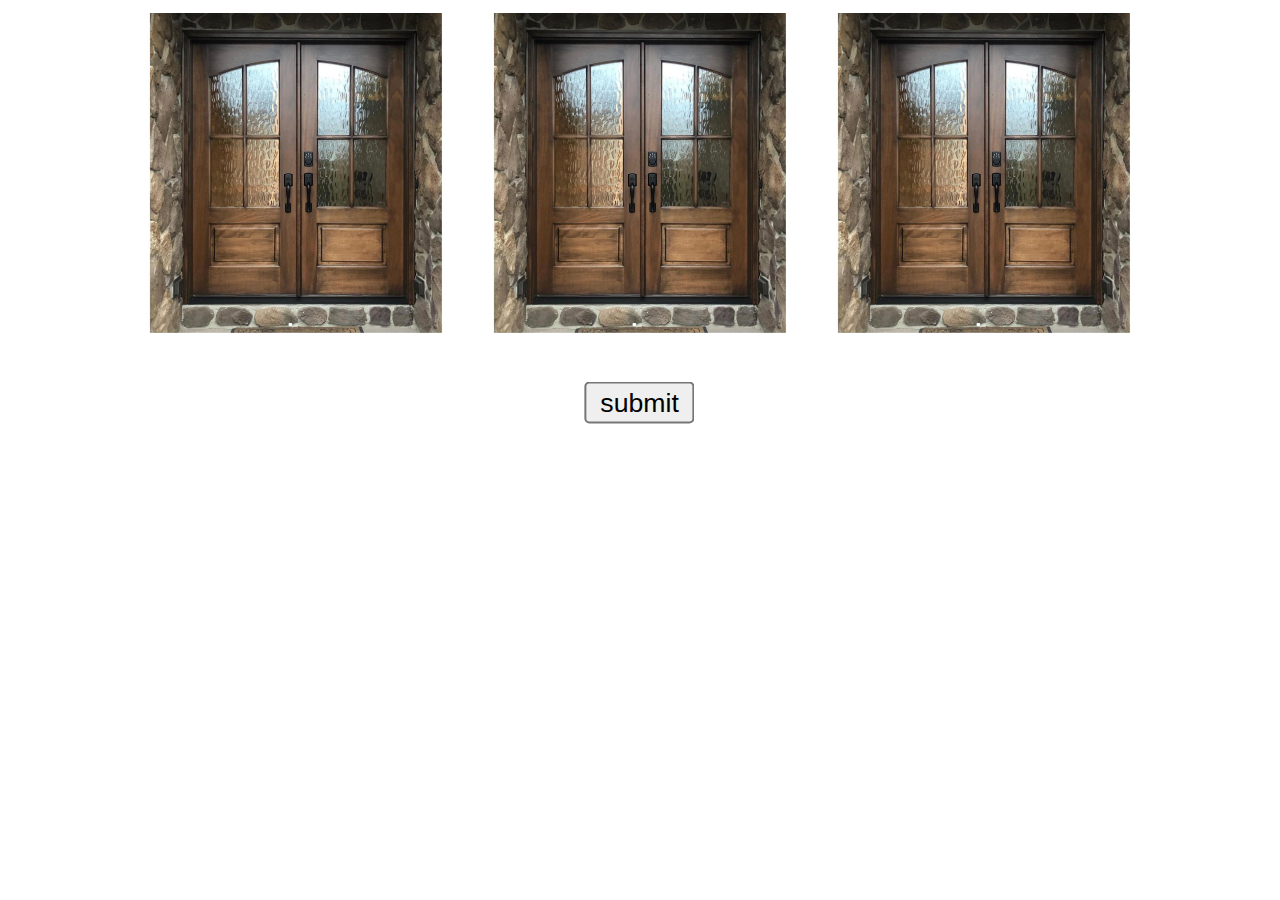
<file: montyHall2.html>
<!DOCTYPE html>
<html lang="en">
<head>
    <meta charset="UTF-8">
    <meta name="viewport" content="width=device-width, initial-scale=1.0">
    <title>Document</title>
    <style>

        body {
            text-align: center;
        }

        

        #door1, #door2, #door3 {
            display: inline;
            margin: 5px;
        }

        img {
            width: 25vw;
            height: 25vw;
            padding: 5px;
        }
        
        #buttonContainer {
            display: flex;
            justify-content: center;
            align-items: center;
            

        }

        button {
            scale: 2;
            margin: 50px;
        }


    </style>
</head>
<body>
    <div id="mainContainer">
        <div id="door1"><img id="door1img" src="" alt=""></div>
        <div id="door2"><img id="door2img" src="" alt=""></div>
        <div id="door3"><img id="door3img" src="" alt=""></div>
    </div>
    <div id="buttonContainer">
        <button id="button" onclick="submit()">submit</button>
    </div>
    

    
    <script>
        let chosenDoorIndex = 5;
        let choice = 0;

        let doorArray = ["goat","goat", "goat"]
        
        let randNum = Math.floor(Math.random()*(doorArray.length))

        let door1img = document.getElementById("door1img");
        let door2img = document.getElementById("door2img");
        let door3img = document.getElementById("door3img");

        let doorImg = [door1img, door2img, door3img]
    



        //console.log(randNum)
        doorArray.splice(randNum, 1, "car");
        console.log(doorArray);


        function openDoor(e) {
            doorImg[0].style.border = "0px solid white";
            doorImg[1].style.border = "0px solid white";
            doorImg[2].style.border = "0px solid white";

            let chosenDoor = e.target;
            console.log(chosenDoor);
            chosenDoorIndex = doorImg.indexOf(chosenDoor);
            console.log(chosenDoorIndex)



            console.log("new array:", doorArray);

            doorImg[chosenDoorIndex].style.border = "2px solid red";


        };


        function submit() {
            if (doorArray[chosenDoorIndex] === "car") {
                if (choice > 0) {
                    doorImg[chosenDoorIndex].src = "taurus.jpg";
                    document.body.style.backgroundColor = "green";
                    document.getElementById("button").remove();
                }
                doorArray[chosenDoorIndex] = "open";
            } else {
                if (choice > 0) {
                    doorImg[chosenDoorIndex].src = "goat.jpg";
                    document.body.style.backgroundColor = "red";
                    document.getElementById("button").remove();
                }
                doorArray[chosenDoorIndex] = "open";

            }

            
            choice = choice + 1;

            let i = 0;

            while (i<3) {
                if (doorArray[i] === "goat") {
                    doorImg[i].src = "goat.jpg";
                    doorImg[i].removeEventListener("click",openDoor);
                    return;
                };

                i++;
            }

        }

        function shuffle() {
            let i = 0;

            while (i < 3) {
                doorImg[i].addEventListener("click", openDoor);

                console.log(doorArray[i]);
                if (doorArray[i] === "car") {
                    //document.write("car");
                    doorImg[i].src = "door.jpg";

                } else if (doorArray[i] !== "car") {
                    //document.write("goat");
                    doorImg[i].src = "door.jpg";

                }
                    

                i++;

            };

        };

        shuffle();
        


        
    </script>
</body>
</html>
</file>
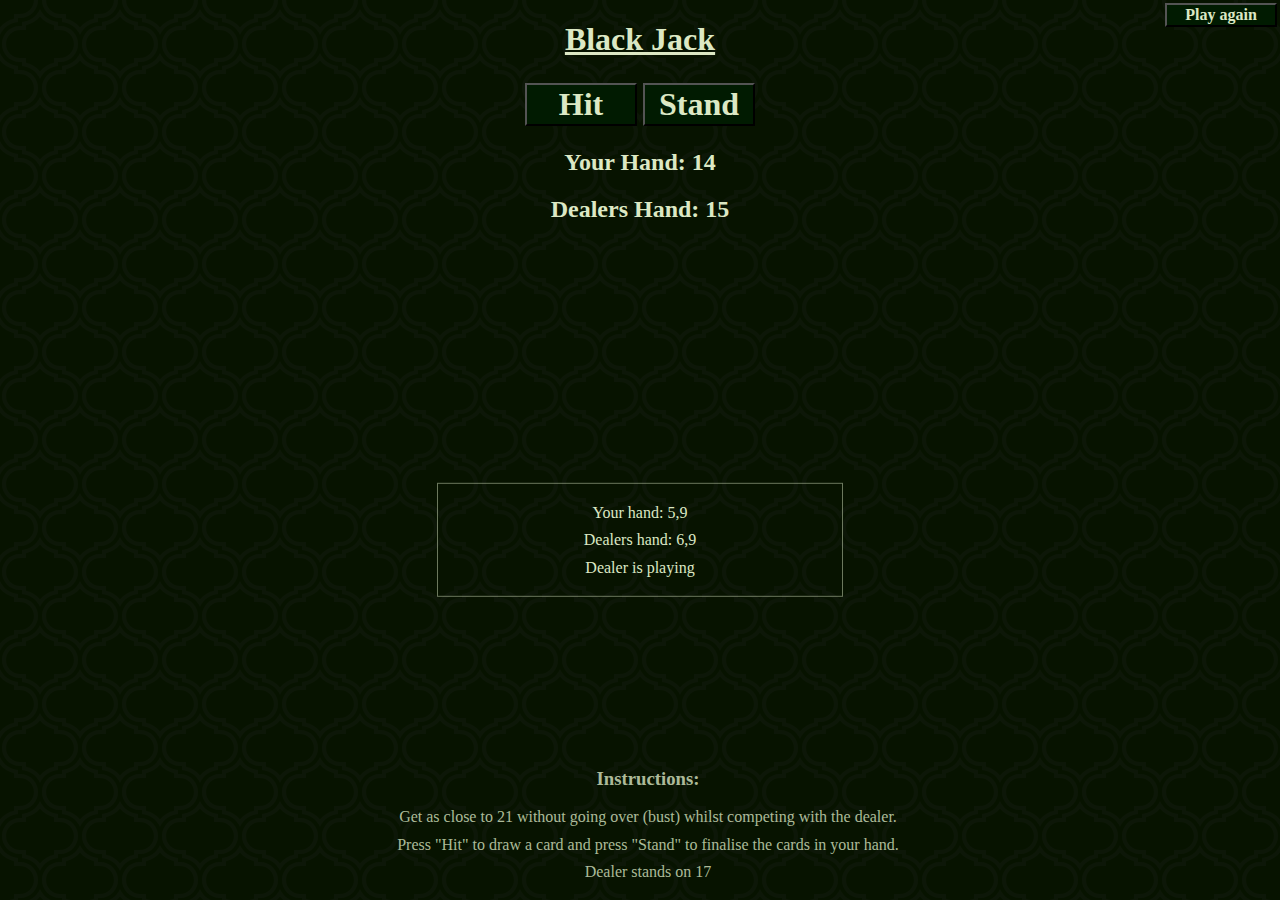
<file: blackJack/blackJack.html>
<!DOCTYPE html>
<html lang="en">
<head>
    <meta charset="UTF-8">
    <meta name="viewport" content="width=device-width, initial-scale=1.0">
    <title>Document</title>
    <link rel="stylesheet" href="blackJack.css">
</head>
<body>
    <h1 id="title">Black Jack</h1>

    <button onclick="location.reload()" id="reload">Play again</button>

    <div id="buttonDiv">
        <button onclick="hit()">Hit</button>
        <button onclick="stand()">Stand</button>
    </div>


    <div>
        <h2>Your Hand: <span id="playerSumDis">sum</span></h2>
        <h2>Dealers Hand: <span id="dealerSumDis">sum</span></h2>

        <h1 id="win"><span id="playerState"></span></h1>
        
    </div>

    <div id="hands">
        <p>Your hand: <span id="handPlayerHud"></span></p>
        <p>Dealers hand: <span id="handDealerHud"></span></p>

        <p><span id="dealerState">Dealer is playing</span></p>

    </div>

    <div id="instructions">
        <h3>Instructions:</h3>
        <p>Get as close to 21 without going over (bust) whilst competing with the dealer.</p>
        <p>Press "Hit" to draw a card and press "Stand" to finalise the cards in your hand.</p>
        <p>Dealer stands on 17</p>
    </div>

    <script>
        let deck = [2,2,2,2,3,3,3,3,4,4,4,4,5,5,5,5,6,6,6,6,7,7,7,7,8,8,8,8,9,9,9,9,10,10,10,10];
        let drawnCard;
        let handPlayer = [];
        let handDealer = [];
        let dealerSum = 0;
        let playerSum = 0;
        let dealerStopped = false;
        let playerStopped = false;

        

        //initial distribution of 2 cards to both player and dealer
        function start() {
            for (var i = 0; i < 2; i++) {
                drawCard()
                handPlayer.push(drawnCard);
                drawCard()
                handDealer.push(drawnCard);
                console.log("player",handPlayer);
                console.log("dealer", handDealer);

            }
            calcSum()
        };


        //draws a card 
        function drawCard() {
            drawnCard = deck[Math.floor(Math.random() * deck.length)];
            deck.splice(drawnCard, 1);

            checkState()
        };


        //hit for the player, distributes the drawn card to the players deck
        function hit() {
            drawCard();
            handPlayer.push(drawnCard);
            dealerCheck()
            console.log("player", handPlayer);

            checkState();
        };

        //stand function for the player
        function stand() {
            playerStopped = true;
            dealerCheck();
            checkState();
        };


        //checks if the dealer can play
        function dealerCheck() {
            calcSum();



            if (dealerSum < 17 && playerStopped === true) {
                while (dealerSum < 17) {
                    drawCard();
                    handDealer.push(drawnCard);
                    calcSum();
                };
            } else if (dealerSum < 17) {
                drawCard();
                handDealer.push(drawnCard);
                calcSum();
            };
            console.log("dealer", handDealer);

            calcSum();

            

        };


        //calculates the sum of each deck
        function calcSum() {
            dealerSum = 0;
            for (let i = 0; i < handDealer.length; i++) {
                dealerSum += handDealer[i];
                console.log("dealer sum", dealerSum);

            };

            playerSum = 0;
            for (let i = 0; i < handPlayer.length; i++) {
                playerSum += handPlayer[i];
                console.log("player sum", playerSum);

            };

            document.getElementById("playerSumDis").innerText = playerSum;
            document.getElementById("dealerSumDis").innerText = dealerSum;

            document.getElementById("handPlayerHud").innerText = handPlayer
            document.getElementById("handDealerHud").innerText = handDealer

            checkState();
        }

        start()


        //checks whether a win condition has been acheived, this is check after every action.
        function checkState() {

            //makes sure that the dealer has exhausted all of his possible moves
            if (playerSum >= 21) {
                playerStopped = true;
            };

            if (dealerSum >= 17) {
                document.getElementById("dealerState").innerText = "Dealer is standing";
                dealerStopped = true;
            };

            if (dealerStopped === true && playerStopped === true) {
                if (playerSum > 21) {
                    document.getElementById("playerState").innerText = "You lost";
                } else if (playerSum === dealerSum) {
                    document.getElementById("playerState").innerText = "It's a draw";
                } else if (playerSum > 21 && dealerSum > 21) {
                    document.getElementById("playerState").innerText = "It's a draw";
                } else if (playerSum === 21 && dealerSum !== 21) {
                    document.getElementById("playerState").innerText = "You win";
                } else if (playerSum !== 21 && dealerSum === 21) {
                    document.getElementById("playerState").innerText = "You lost";
                } else if (playerSum < dealerSum && dealerSum <= 21) {
                    document.getElementById("playerState").innerText = "You lost";
                } else if (playerSum > dealerSum && playerSum <= 21) {
                    document.getElementById("playerState").innerText = "You win";
                } else if (playerSum < dealerSum && dealerSum > 21) {
                    document.getElementById("playerState").innerText = "You win";
                }

            }
        };



    </script>
</body>
</html>
</file>
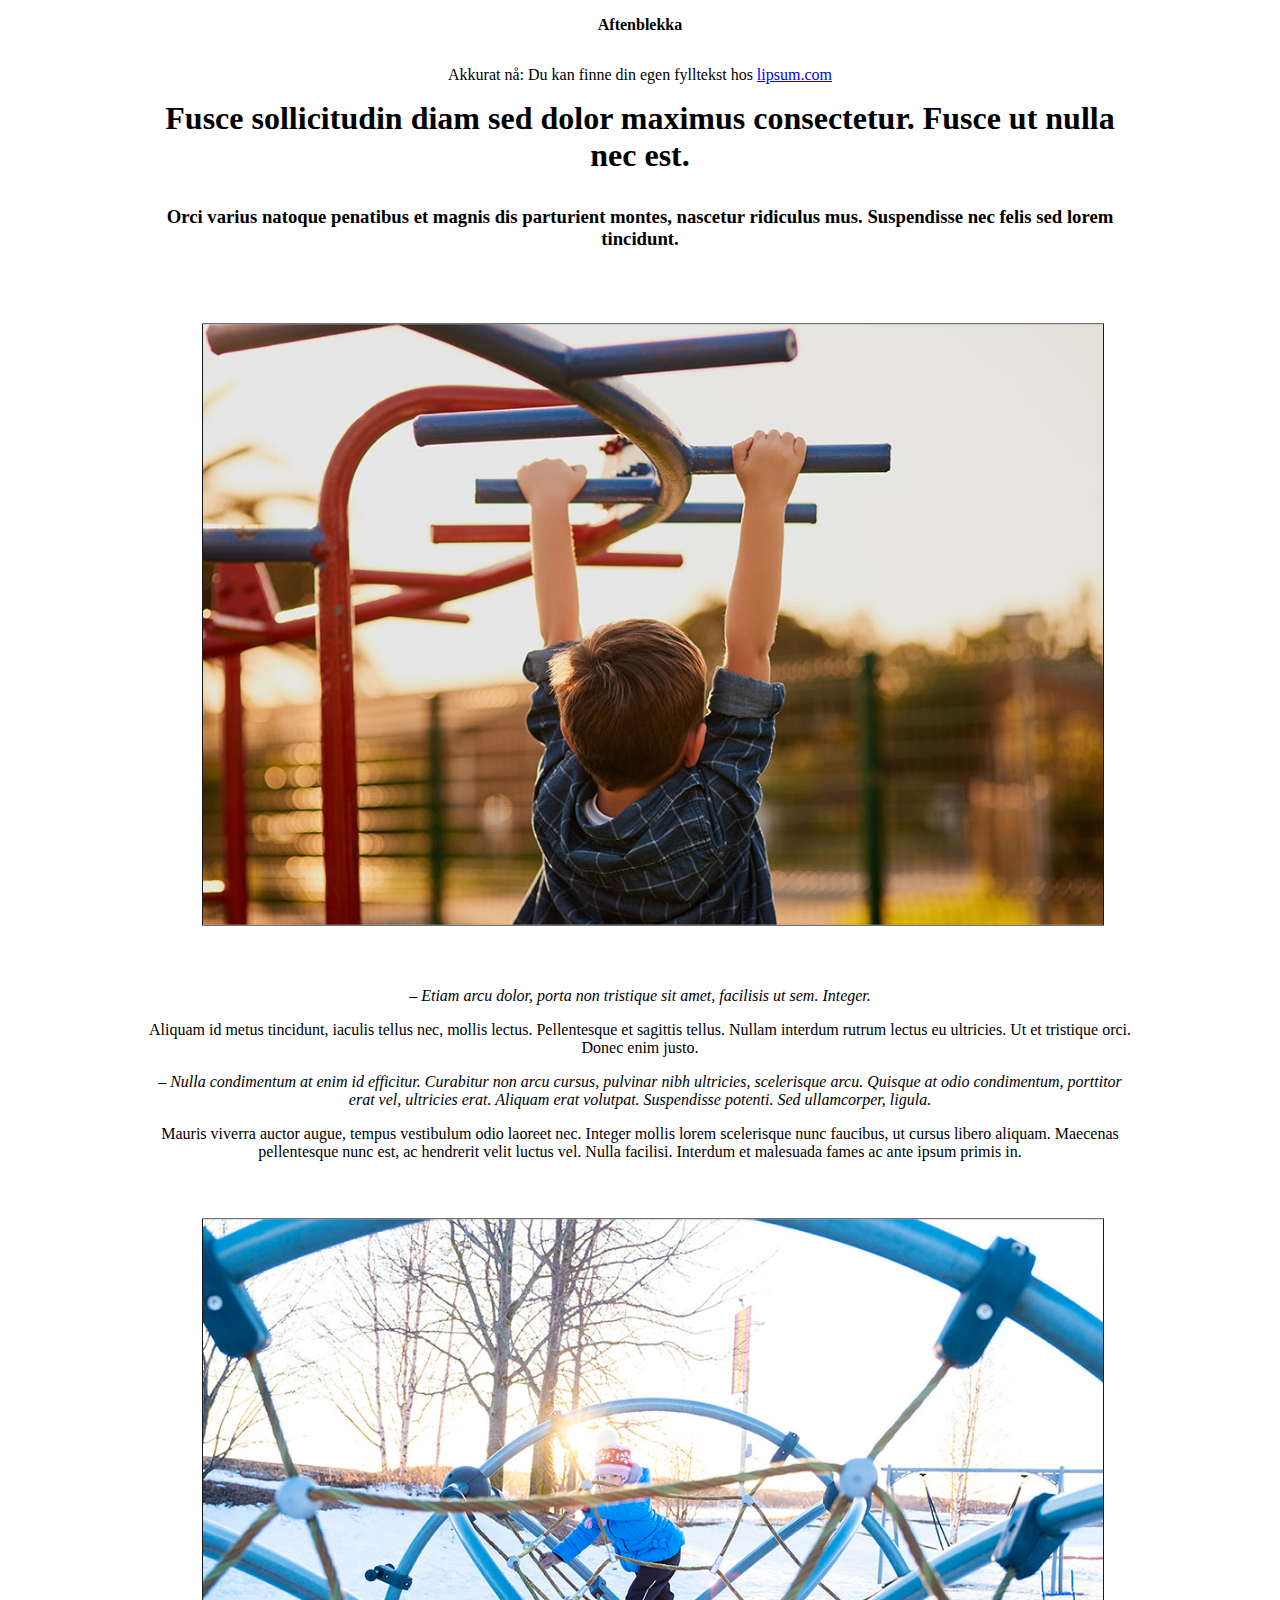
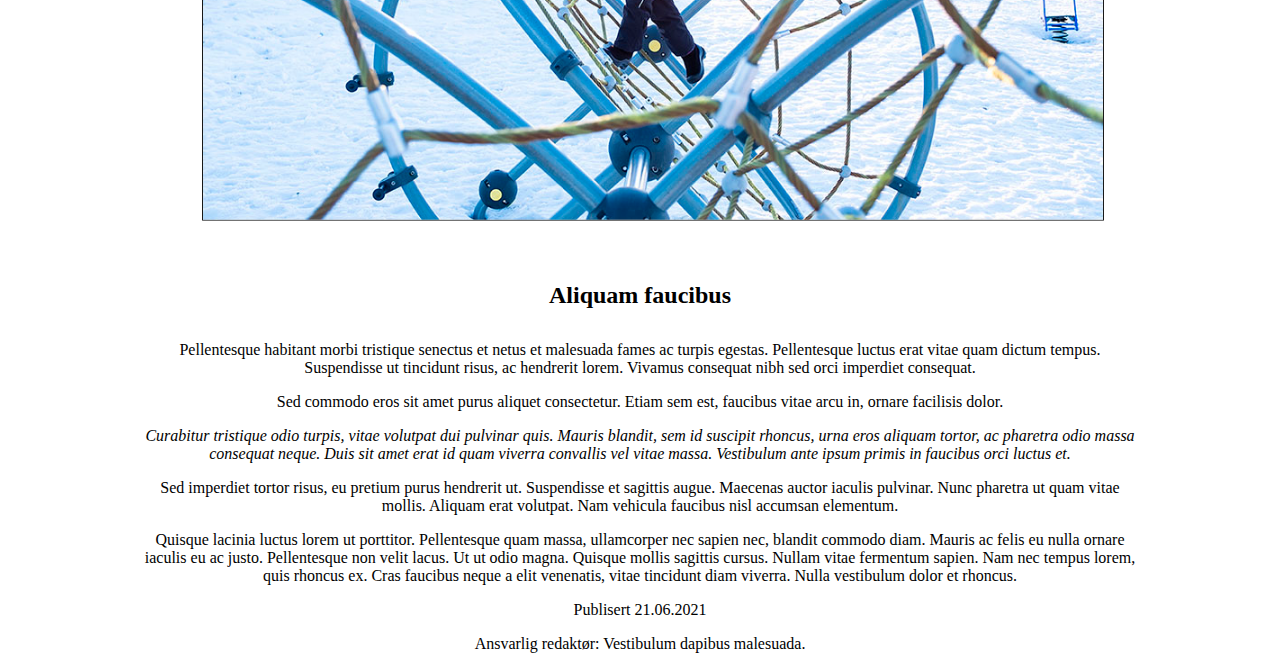
<file: CSS_lekeplass/CSS_lekeplass.html>
<!doctype html>
<html lang="no">
<head> 
  <title> CSS-lekeplass </title>
  <meta charset="utf-8">
  <link rel="stylesheet" href="CSS_lekeplass.css">
</head>
<body>

<div>
  <h4> Aftenblekka </h4>
</div>

<div>
  <p> Akkurat nå: Du kan finne din egen fylltekst hos <a href="https://www.lipsum.com/">lipsum.com</a></p>
</div>

<div>
  <h1> Fusce sollicitudin diam sed dolor maximus consectetur. Fusce ut nulla nec est. </h1>
  <h3> Orci varius natoque penatibus et magnis dis parturient montes, nascetur ridiculus mus. Suspendisse nec felis sed lorem tincidunt. </h3>
 
  <img src="Lekeplass_1.jpg" width="1000" height="667" alt="Barn henger i klatrestativ på lekeplass.">
 
  <p class="sitat">
    – Etiam arcu dolor, porta non tristique sit amet, facilisis ut sem. Integer.
  </p> 
  <p>
    Aliquam id metus tincidunt, iaculis tellus nec, mollis lectus. Pellentesque et sagittis tellus. Nullam interdum rutrum lectus eu ultricies. Ut et tristique orci. Donec enim justo.
  </p>
  <p class="sitat">
    – Nulla condimentum at enim id efficitur. Curabitur non arcu cursus, pulvinar nibh ultricies, scelerisque arcu. Quisque at odio condimentum, porttitor erat vel, ultricies erat. Aliquam erat volutpat. Suspendisse potenti. Sed ullamcorper, ligula.
  </p>
  <p>
    Mauris viverra auctor augue, tempus vestibulum odio laoreet nec. Integer mollis lorem scelerisque nunc faucibus, ut cursus libero aliquam. Maecenas pellentesque nunc est, ac hendrerit velit luctus vel. Nulla facilisi. Interdum et malesuada fames ac ante ipsum primis in.
  </p>
  
  <img src="Lekeplass_2.jpg" width="1000" height="667" alt="Barn klatrer på lekeplass om vinteren.">
  
  <h2>Aliquam faucibus</h2>
  <p>
    Pellentesque habitant morbi tristique senectus et netus et malesuada fames ac turpis egestas. Pellentesque luctus erat vitae quam dictum tempus. Suspendisse ut tincidunt risus, ac hendrerit lorem. Vivamus consequat nibh sed orci imperdiet consequat.
  </p>
  <p>
    Sed commodo eros sit amet purus aliquet consectetur. Etiam sem est, faucibus vitae arcu in, ornare facilisis dolor.
  </p>
  <p class="sitat">
    Curabitur tristique odio turpis, vitae volutpat dui pulvinar quis. Mauris blandit, sem id suscipit rhoncus, urna eros aliquam tortor, ac pharetra odio massa consequat neque. Duis sit amet erat id quam viverra convallis vel vitae massa. Vestibulum ante ipsum primis in faucibus orci luctus et.
  </p>
  <p>
    Sed imperdiet tortor risus, eu pretium purus hendrerit ut. Suspendisse et sagittis augue. Maecenas auctor iaculis pulvinar. Nunc pharetra ut quam vitae mollis. Aliquam erat volutpat. Nam vehicula faucibus nisl accumsan elementum.
  </p>
  <p>
    Quisque lacinia luctus lorem ut porttitor. Pellentesque quam massa, ullamcorper nec sapien nec, blandit commodo diam. Mauris ac felis eu nulla ornare iaculis eu ac justo. Pellentesque non velit lacus. Ut ut odio magna. Quisque mollis sagittis cursus. Nullam vitae fermentum sapien. Nam nec tempus lorem, quis rhoncus ex. Cras faucibus neque a elit venenatis, vitae tincidunt diam viverra. Nulla vestibulum dolor et rhoncus.
  </p>
</div>

<div>
  <p> Publisert 21.06.2021 </p>
  <p> Ansvarlig redaktør: Vestibulum dapibus malesuada. </p>
</div>

</body>
</html>
</file>
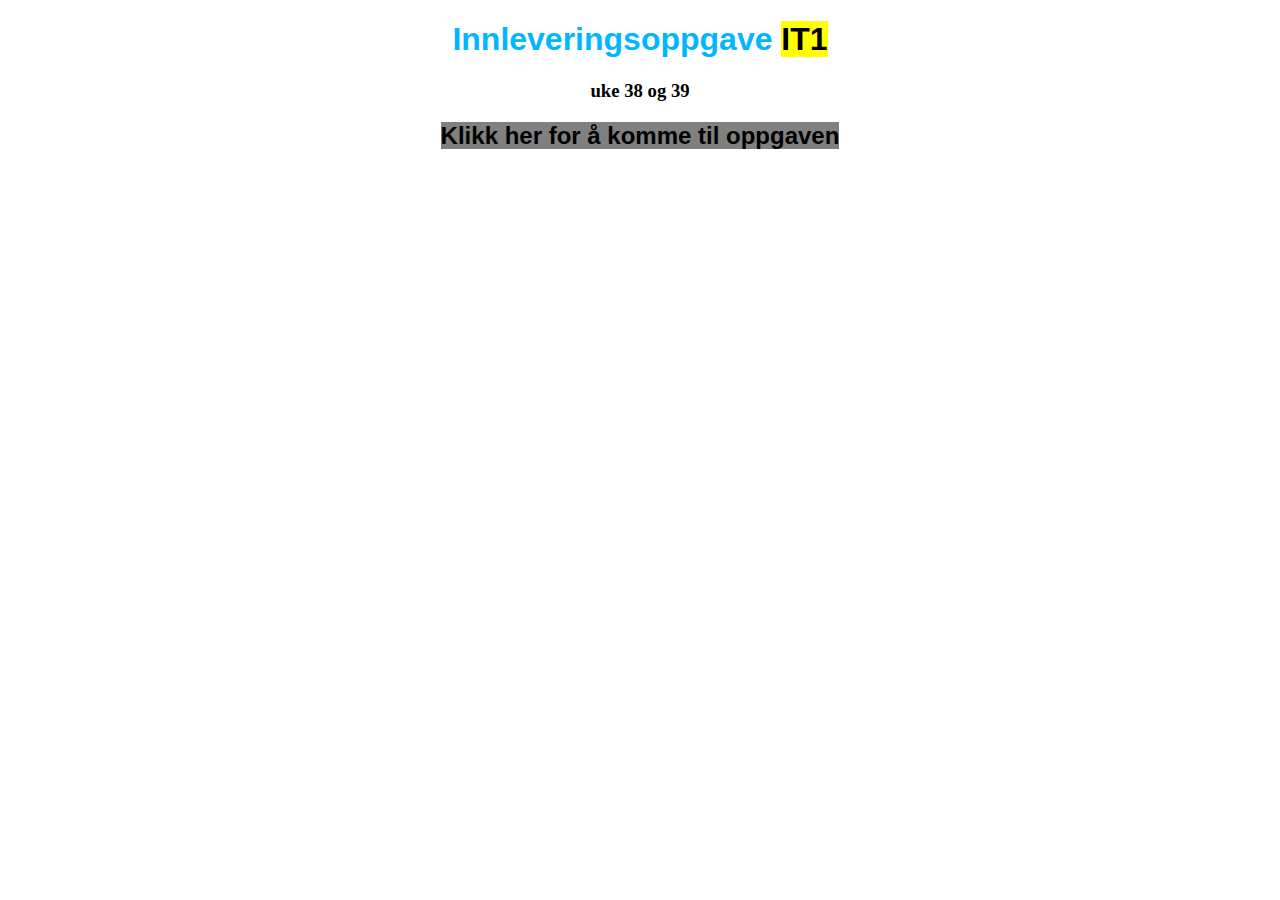
<file: innleveringsOppgave/innleveringsOppgave.html>
<!DOCTYPE html>
<html lang="en">
<head>
    <meta charset="UTF-8">
    <meta name="viewport" content="width=device-width, initial-scale=1.0">
    <title>Document</title>
    <link rel="stylesheet" href="innleveringsOppgave.css">
</head>
<body>
    <h1 id="Heading">Innleveringsoppgave <span>IT1</span></h1>
    <h3>uke 38 og 39</h3>
    <h2><a href="list.html">Klikk her for å komme til oppgaven</a></h2>
</body>
</html>
</file>
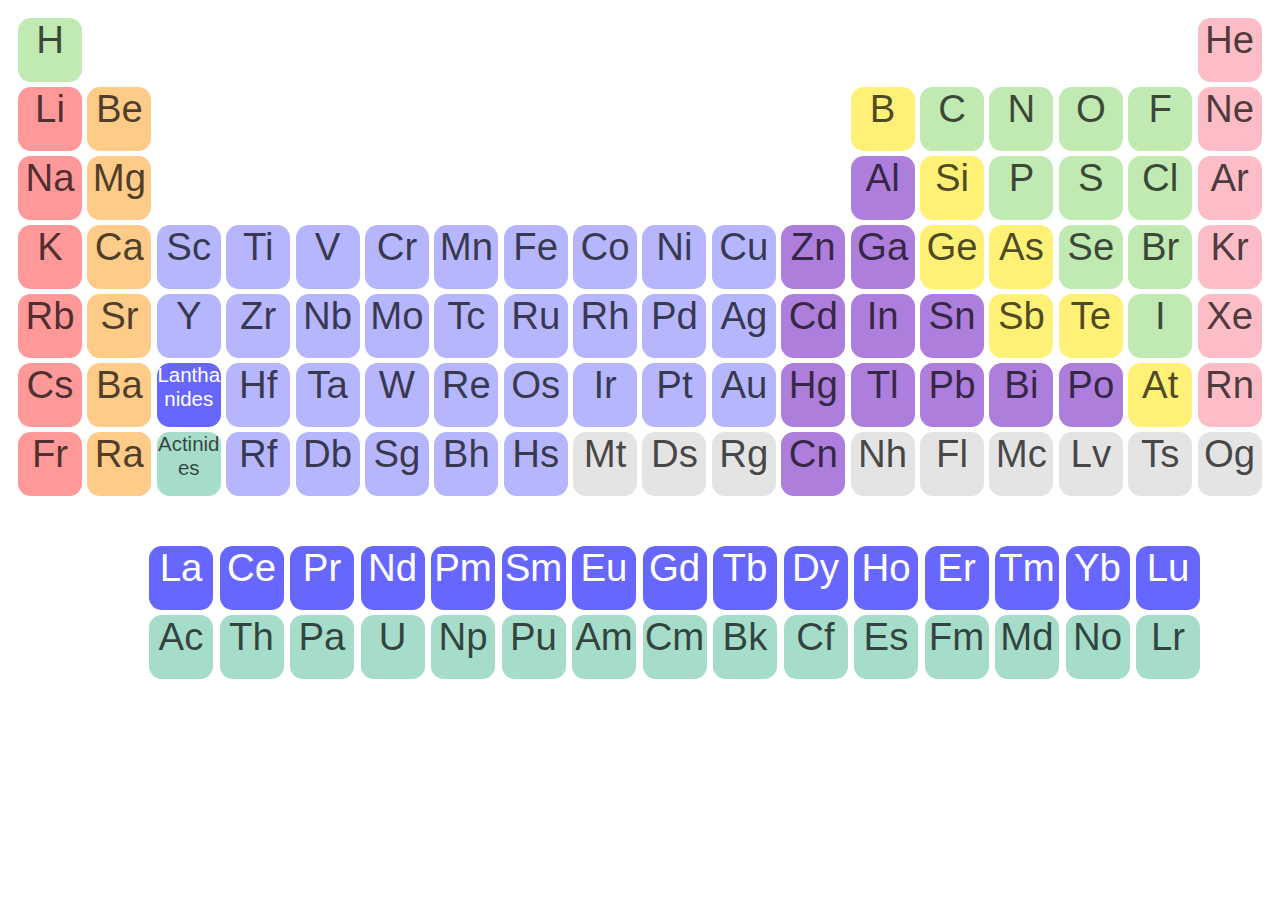
<file: periodicTable/periodic.html>
<!DOCTYPE html>
<html lang="en">
<head>
    <meta charset="UTF-8">
    <meta name="viewport" content="width=device-width, initial-scale=1.0">
    <title>Document</title>
    <link rel="stylesheet" href="periodic.css">
</head>
<body>
    <div id="container">
        <div class="element reactiveNonMetals">H<div class="num">1</div></div>
        <div class="element blankr1">.</div>
        <div class="element nobelGases">He<div class="num">2</div></div>
        <div class="element alkaliMetals">Li<div class="num">3</div></div>
        <div class="element alkaliEarthMetals">Be<div class="num">4</div></div>
        <div class="element blankr2"></div>
        <div class="element metalloids">B<div class="num">5</div></div>
        <div class="element reactiveNonMetals">C<div class="num">6</div></div>
        <div class="element reactiveNonMetals">N<div class="num">7</div></div>
        <div class="element reactiveNonMetals">O<div class="num">8</div></div>
        <div class="element reactiveNonMetals">F<div class="num">9</div></div>
        <div class="element nobelGases">Ne<div class="num">10</div></div>
        <div class="element alkaliMetals">Na<div class="num">11</div></div>
        <div class="element alkaliEarthMetals">Mg<div class="num">12</div></div>
        <div class="element blankr2"></div>
        <div class="element postTransMetals">Al<div class="num">13</div></div>
        <div class="element metalloids">Si<div class="num">14</div></div>
        <div class="element reactiveNonMetals">P<div class="num">15</div></div>
        <div class="element reactiveNonMetals">S<div class="num">16</div></div>
        <div class="element reactiveNonMetals">Cl<div class="num">17</div></div>
        <div class="element nobelGases">Ar<div class="num">18</div></div>
        <div class="element alkaliMetals">K<div class="num">19</div></div>
        <div class="element alkaliEarthMetals">Ca<div class="num">20</div></div>
        <div class="element transistionMetals">Sc<div class="num">21</div></div>
        <div class="element transistionMetals">Ti<div class="num">22</div></div>
        <div class="element transistionMetals">V<div class="num">23</div></div>
        <div class="element transistionMetals">Cr<div class="num">24</div></div>
        <div class="element transistionMetals">Mn<div class="num">25</div></div>
        <div class="element transistionMetals">Fe<div class="num">26</div></div>
        <div class="element transistionMetals">Co<div class="num">27</div></div>
        <div class="element transistionMetals">Ni<div class="num">28</div></div>
        <div class="element transistionMetals">Cu<div class="num">29</div></div>
        <div class="element postTransMetals">Zn<div class="num">30</div></div>
        <div class="element postTransMetals">Ga<div class="num">31</div></div>
        <div class="element metalloids">Ge<div class="num">32</div></div>
        <div class="element metalloids">As<div class="num">33</div></div>
        <div class="element reactiveNonMetals">Se<div class="num">34</div></div>
        <div class="element reactiveNonMetals">Br<div class="num">35</div></div>
        <div class="element nobelGases">Kr<div class="num">36</div></div>
        <div class="element alkaliMetals">Rb<div class="num">37</div></div>
        <div class="element alkaliEarthMetals">Sr<div class="num">38</div></div>
        <div class="element transistionMetals">Y<div class="num">39</div></div>
        <div class="element transistionMetals">Zr<div class="num">40</div></div>
        <div class="element transistionMetals">Nb<div class="num">41</div></div>
        <div class="element transistionMetals">Mo<div class="num">42</div></div>
        <div class="element transistionMetals">Tc<div class="num">43</div></div>
        <div class="element transistionMetals">Ru<div class="num">44</div></div>
        <div class="element transistionMetals">Rh<div class="num">45</div></div>
        <div class="element transistionMetals">Pd<div class="num">46</div></div>
        <div class="element transistionMetals">Ag<div class="num">47</div></div>
        <div class="element postTransMetals">Cd<div class="num">48</div></div>
        <div class="element postTransMetals">In<div class="num">49</div></div>
        <div class="element postTransMetals">Sn<div class="num">50</div></div>
        <div class="element metalloids">Sb<div class="num">51</div></div>
        <div class="element metalloids">Te<div class="num">52</div></div>
        <div class="element reactiveNonMetals">I<div class="num">53</div></div>
        <div class="element nobelGases">Xe<div class="num">54</div></div>
        <div class="element alkaliMetals">Cs<div class="num">55</div></div>
        <div class="element alkaliEarthMetals">Ba<div class="num">56</div></div>
        <div class="element lanthanides longer">Lanthanides</div>
        <div class="element transistionMetals">Hf<div class="num">72</div></div>
        <div class="element transistionMetals">Ta<div class="num">73</div></div>
        <div class="element transistionMetals">W<div class="num">74</div></div>
        <div class="element transistionMetals">Re<div class="num">75</div></div>
        <div class="element transistionMetals">Os<div class="num">76</div></div>
        <div class="element transistionMetals">Ir<div class="num">77</div></div>
        <div class="element transistionMetals">Pt<div class="num">78</div></div>
        <div class="element transistionMetals">Au<div class="num">79</div></div>
        <div class="element postTransMetals">Hg<div class="num">80</div></div>
        <div class="element postTransMetals">Tl<div class="num">81</div></div>
        <div class="element postTransMetals">Pb<div class="num">82</div></div>
        <div class="element postTransMetals">Bi<div class="num">83</div></div>
        <div class="element postTransMetals">Po<div class="num">84</div></div>
        <div class="element metalloids">At<div class="num">85</div></div>
        <div class="element nobelGases">Rn<div class="num">86</div></div>
        <div class="element alkaliMetals">Fr<div class="num">87</div></div>
        <div class="element alkaliEarthMetals">Ra<div class="num">88</div></div>
        <div class="element actinides longer">Actinides</div>
        <div class="element transistionMetals">Rf<div class="num">104</div></div>
        <div class="element transistionMetals">Db<div class="num">105</div></div>
        <div class="element transistionMetals">Sg<div class="num">106</div></div>
        <div class="element transistionMetals">Bh<div class="num">107</div></div>
        <div class="element transistionMetals">Hs<div class="num">108</div></div>
        <div class="element">Mt<div class="num">109</div></div>
        <div class="element">Ds<div class="num">110</div></div>
        <div class="element">Rg<div class="num">111</div></div>
        <div class="element postTransMetals">Cn<div class="num">112</div></div>
        <div class="element">Nh<div class="num">113</div></div>
        <div class="element">Fl<div class="num">114</div></div>
        <div class="element">Mc<div class="num">115</div></div>
        <div class="element">Lv<div class="num">116</div></div>
        <div class="element">Ts<div class="num">117</div></div>
        <div class="element">Og<div class="num">118</div></div>
    </div>

    <div id="container2">
        <div class="element blankExtra1">.</div>
        <div class="element blankExtra1">.</div>
        <div class="element lanthanides">La<div class="num">57</div></div>
        <div class="element lanthanides">Ce<div class="num">58</div></div>
        <div class="element lanthanides">Pr<div class="num">59</div></div>
        <div class="element lanthanides">Nd<div class="num">60</div></div>
        <div class="element lanthanides">Pm<div class="num">61</div></div>
        <div class="element lanthanides">Sm<div class="num">62</div></div>
        <div class="element lanthanides">Eu<div class="num">63</div></div>
        <div class="element lanthanides">Gd<div class="num">64</div></div>
        <div class="element lanthanides">Tb<div class="num">65</div></div>
        <div class="element lanthanides">Dy<div class="num">66</div></div>
        <div class="element lanthanides">Ho<div class="num">67</div></div>
        <div class="element lanthanides">Er<div class="num">68</div></div>
        <div class="element lanthanides">Tm<div class="num">69</div></div>
        <div class="element lanthanides">Yb<div class="num">70</div></div>
        <div class="element lanthanides">Lu<div class="num">71</div></div>
        <div class="element blankExtra2">.</div>
        <div class="element blankExtra1">.</div>
        <div class="element blankExtra1">.</div>
        <div class="element actinides">Ac<div class="num">89</div></div>
        <div class="element actinides">Th<div class="num">90</div></div>
        <div class="element actinides">Pa<div class="num">91</div></div>
        <div class="element actinides">U<div class="num">92</div></div>
        <div class="element actinides">Np<div class="num">93</div></div>
        <div class="element actinides">Pu<div class="num">94</div></div>
        <div class="element actinides">Am<div class="num">95</div></div>
        <div class="element actinides">Cm<div class="num">96</div></div>
        <div class="element actinides">Bk<div class="num">97</div></div>
        <div class="element actinides">Cf<div class="num">98</div></div>
        <div class="element actinides">Es<div class="num">99</div></div>
        <div class="element actinides">Fm<div class="num">100</div></div>
        <div class="element actinides">Md<div class="num">101</div></div>
        <div class="element actinides">No<div class="num">102</div></div>
        <div class="element actinides">Lr<div class="num">103</div></div>
        <div class="element blankExtra2">.</div>
    </div>
</body>
</html>
</file>
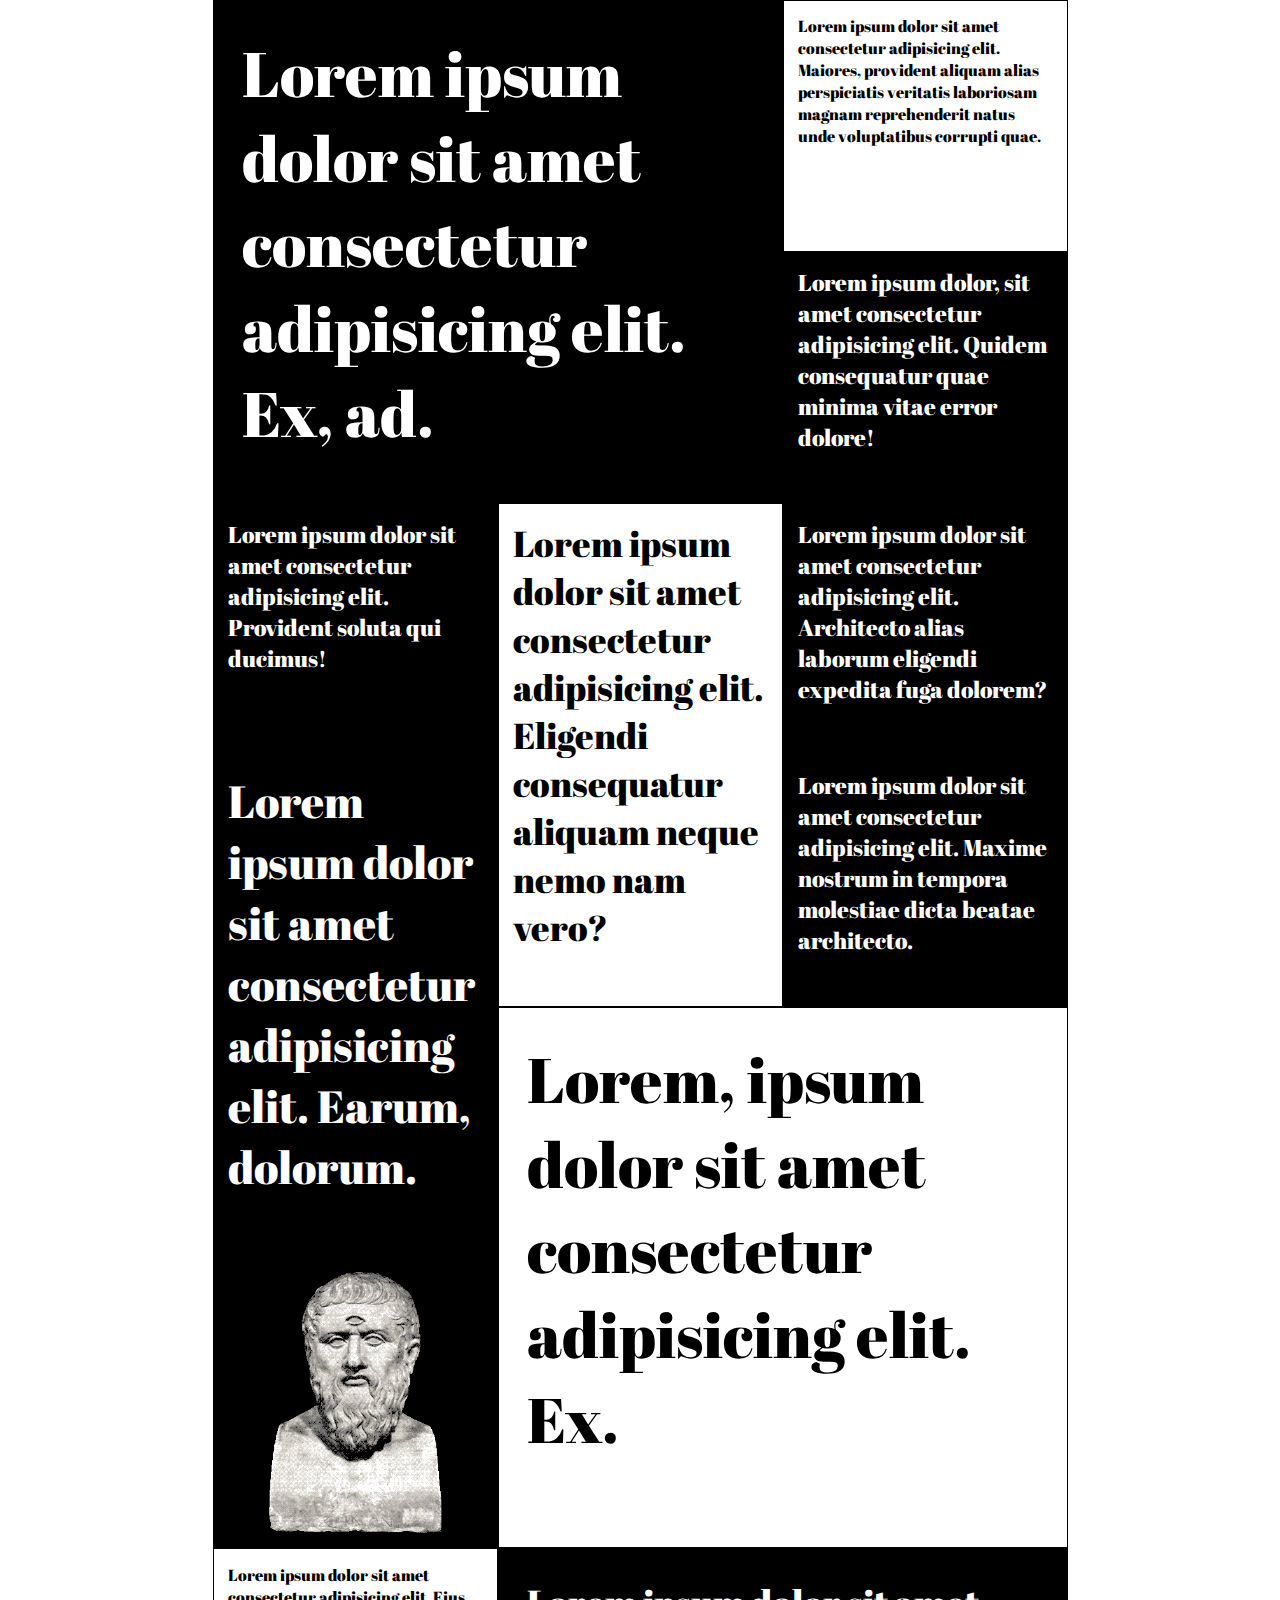
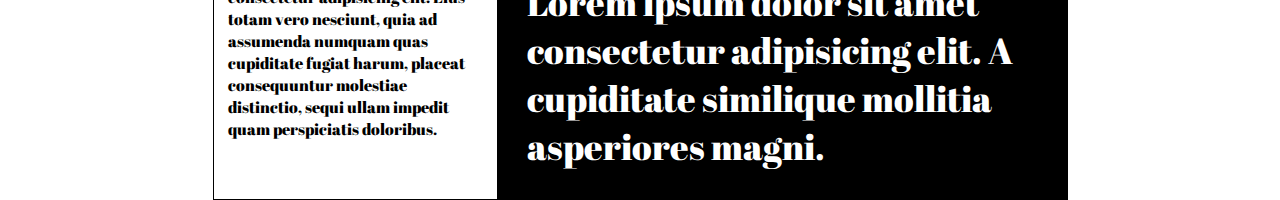
<file: Plato/grid2.html>
<!DOCTYPE html>
<html lang="en">
<head>
    <meta charset="UTF-8">
    <meta name="viewport" content="width=device-width, initial-scale=1.0">
    <title>Document</title>
    <link rel="stylesheet" href="grid2.css">
    <link rel="preconnect" href="https://fonts.googleapis.com">
    <link rel="preconnect" href="https://fonts.gstatic.com" crossorigin>
    <link href="https://fonts.googleapis.com/css2?family=Abril+Fatface&display=swap" rel="stylesheet">


</head>
<body>
    <div id="screen">
        <div id="gridContainer">
            <div id="blockB1">Lorem ipsum dolor sit amet consectetur adipisicing elit. Ex, ad.</div>
            <div class="boxWhite">Lorem ipsum dolor sit amet consectetur adipisicing elit. Maiores, provident aliquam alias perspiciatis veritatis laboriosam magnam reprehenderit natus unde voluptatibus corrupti quae.</div>
            <div class="boxBlack">Lorem ipsum dolor, sit amet consectetur adipisicing elit. Quidem consequatur quae minima vitae error dolore!</div>
            <div class="boxBlack">Lorem ipsum dolor sit amet consectetur adipisicing elit. Provident soluta qui ducimus!</div>
            <div id="blockW1">Lorem ipsum dolor sit amet consectetur adipisicing elit. Eligendi consequatur aliquam neque nemo nam vero?</div>
            <div class="boxBlack">Lorem ipsum dolor sit amet consectetur adipisicing elit. Architecto alias laborum eligendi expedita fuga dolorem?</div>
            <div id="blockB2">Lorem ipsum dolor sit amet consectetur adipisicing elit. Earum, dolorum.</div>
            <div class="boxBlack">Lorem ipsum dolor sit amet consectetur adipisicing elit. Maxime nostrum in tempora molestiae dicta beatae architecto.</div>
            <div id="blockW2">Lorem, ipsum dolor sit amet consectetur adipisicing elit. Ex.</div>
            <div id="plato"><img src="plato.png" alt="Plato"></div>
            <div class="boxWhite">Lorem ipsum dolor sit amet consectetur adipisicing elit. Eius totam vero nesciunt, quia ad assumenda numquam quas cupiditate fugiat harum, placeat consequuntur molestiae distinctio, sequi ullam impedit quam perspiciatis doloribus.</div>
            <div id="blockB3">Lorem ipsum dolor sit amet consectetur adipisicing elit. A cupiditate similique mollitia asperiores magni.</div>

        </div>
    </div>
</body>
</html>
</file>
<file: blackJack/blackJack.css>
* {
    color: rgb(220, 232, 196);
}

body {
    background-color: rgb(7, 19, 0);
    background-image: url("data:image/svg+xml,%3Csvg width='80' height='88' viewBox='0 0 80 88' xmlns='http://www.w3.org/2000/svg'%3E%3Cpath d='M22 21.91V26h-2c-9.94 0-18 8.06-18 18 0 9.943 8.058 18 18 18h2v4.09c8.012.722 14.785 5.738 18 12.73 3.212-6.99 9.983-12.008 18-12.73V62h2c9.94 0 18-8.06 18-18 0-9.943-8.058-18-18-18h-2v-4.09c-8.012-.722-14.785-5.738-18-12.73-3.212 6.99-9.983 12.008-18 12.73zM54 58v4.696c-5.574 1.316-10.455 4.428-14 8.69-3.545-4.262-8.426-7.374-14-8.69V58h-5.993C12.27 58 6 51.734 6 44c0-7.732 6.275-14 14.007-14H26v-4.696c5.574-1.316 10.455-4.428 14-8.69 3.545 4.262 8.426 7.374 14 8.69V30h5.993C67.73 30 74 36.266 74 44c0 7.732-6.275 14-14.007 14H54zM42 88c0-9.94 8.06-18 18-18h2v-4.09c8.016-.722 14.787-5.738 18-12.73v7.434c-3.545 4.262-8.426 7.374-14 8.69V74h-5.993C52.275 74 46 80.268 46 88h-4zm-4 0c0-9.943-8.058-18-18-18h-2v-4.09c-8.012-.722-14.785-5.738-18-12.73v7.434c3.545 4.262 8.426 7.374 14 8.69V74h5.993C27.73 74 34 80.266 34 88h4zm4-88c0 9.943 8.058 18 18 18h2v4.09c8.012.722 14.785 5.738 18 12.73v-7.434c-3.545-4.262-8.426-7.374-14-8.69V14h-5.993C52.27 14 46 7.734 46 0h-4zM0 34.82c3.213-6.992 9.984-12.008 18-12.73V18h2c9.94 0 18-8.06 18-18h-4c0 7.732-6.275 14-14.007 14H14v4.696c-5.574 1.316-10.455 4.428-14 8.69v7.433z' fill='%2341394e' fill-opacity='0.1' fill-rule='evenodd'/%3E%3C/svg%3E");
    overflow: hidden;
}

button {
    font-family:'Times New Roman', Times, serif;
    font-weight: bold;
    font-size: 2rem;
    margin: 3px;
    width: 7rem;
    background-color: rgb(1, 27, 1);
}

h1, h2, h3, p {
    text-align: center;
}

#buttonDiv {

    display:flex;
    justify-content:center;
    align-items:center;
}

#instructions {
    width: 100vw;
    text-align: center;
    position: absolute;
    bottom: 1vh;
}

#instructions p, h3{
    color: rgba(220, 232, 196, 0.792);
}

#title {
    text-decoration-line: underline;
    animation-name: wobble;
    animation-duration: 12s;
    animation-iteration-count: infinite;
    animation-timing-function: ease-in-out;
}

#win {
    text-decoration-line: underline;
    animation-name: bob;
    animation-duration: 2s;
    animation-iteration-count: infinite;
    animation-timing-function: ease-in-out;


}


@keyframes bob {

    0% {transform: scale(1);}
    50% {transform: scale(1.2);}
    100% {transform: scale(1);}


}

@keyframes wobble {

    0% {transform: rotate(-6deg);}
    25% {transform: rotate(6deg);}
    50% {transform: rotate(-6deg);}
    75% {transform: rotate(6deg);}

}

#reload {
    position: absolute;
    font-size: 1rem;
    right: 0px;
    top: 0px;
}

#hands {
    position: absolute;
    top: 60%;
    left: 50%;
    transform: translate(-50%, -50%);
 

    width: 30%;
    height: max-content;
    padding: 10px;
    border: solid rgba(220, 232, 196, 0.473) 1px;
}
 p {
    margin: 0.6rem;
 }
</file>
<file: CSS_lekeplass/CSS_lekeplass.css>
body{
    background-image: url(https://th.bing.com/th/id/R.0abc3fa2eae8476de52ad588b387a5e6?rik=NlQ1FoD%2fUu2xEQ&riu=http%3a%2f%2ftextures.world%2fwp-content%2fuploads%2f2018%2f10%2f1-Classic-Floor-Tile-Background-Texture-copy.jpg&ehk=9J4FLEWPCa%2fFoOu6ugx0q4cZDBm3sQ69QMkBBXAxYvk%3d&risl=&pid=ImgRaw&r=0);
    background-size: 10%;
    text-align: center;
    padding-left: 10vw;
    padding-right: 10vw;
}

img {
    margin: 1rem;
    scale: 90%;
    border: 1px solid black;

}

h1,h2,h3,h4{
    background-color: rgba(255, 255, 255, 0.8);
    margin: auto;
    width: fit-content;
    padding: 0.5rem;
    margin-bottom: 1rem;
    border-radius: 0.5rem;
}

p{
    background-color: rgba(255, 255, 255, 0.8);
    margin: auto;
    width: fit-content;
    padding: 0.5rem;
}

.sitat {
    font-style: italic;
}
</file>
<file: innleveringsOppgave/innleveringsOppgave.css>
body {
    text-align: center;
}

h1 {
    font-family: Arial, Helvetica, sans-serif;
    font-weight: bold;
    color: rgb(0, 183, 255);
}

h1 span{
    color: black;
    background-color: yellow;
}

a {
    font-family: Arial, Helvetica, sans-serif;
    font-weight: bold;
    text-decoration: none;
    color: black;
    background-color: gray;
}
</file>
<file: periodicTable/periodic.css>
* {
    word-wrap: break-word;
    font-weight: normal;
    font-family: 'Franklin Gothic Medium', 'Arial Narrow', Arial, sans-serif;
    color: rgba(0, 0, 0, 0.7);
}

#container {
    margin: 0px;
    display: grid;
    grid-template-columns: repeat(18, 1fr);
    grid-template-rows: auto;
    grid-gap: 5px;
    padding: 10px;
    
    
}

.num {
    color: rgba(255, 255, 255, 0);
    font-size: 1vw;
    transition: 100ms color ease-in-out;
}

.element {
    background-color: rgb(228, 228, 228);
    width: calc(90vw / 18);
    height: calc(90vw / 18);
    border-radius: 20%;
    text-align: center;
    z-index: 1;
    transition: 50ms scale ease-in-out;
    font-size: 3vw;
}


.element:hover{
    z-index: 2;
    scale: 2;
}


.element:hover .num {
    z-index: 2;
    scale: 1;
    color: rgba(0, 0, 0, 0.7);
}

.blankr1 {
    opacity: 0%;
    grid-column: span 16;
}

.blankr2 {
    opacity: 0%;
    grid-column: span 10;
}

.blankExtra1 {
    grid-column:span 1;
    opacity: 0%;
}

.blankExtra2 {
    opacity: 0%;
    grid-column: span 1;
}

.reactiveNonMetals {
    background-color: rgb(193, 233, 178);
}

.alkaliMetals {
    background-color: rgb(255, 152, 152);
}

.alkaliEarthMetals {
    background-color: rgb(255, 203, 136);
}

.transistionMetals {
    background-color: rgb(182, 182, 254);
}

.postTransMetals {
    background-color: rgb(174, 126, 220);
}

.metalloids {
    background-color: rgb(255, 241, 118);
}

.nobelGases {
    background-color: rgb(253, 189, 199);
}

.longer {
    font-size: 1.6vw;
}

.lanthanides {
    z-index: 1;
    background-color: rgb(103, 103, 255);
    color: white;
}

.actinides {
    z-index: 0;
    background-color: rgb(166, 220, 202);
}

#container2 {
    display: grid;
    grid-template-columns: repeat(18, 1fr);
    grid-template-rows: auto;
    grid-gap: 5px;
    margin-top: 40px;
}
</file>
<file: Plato/grid2.css>
body {
    top: 0px;
    padding: 0px;
    margin: 0px;
    font-family: 'Abril Fatface', cursive;
    overflow-x: hidden;

}

#screen {
    height: 100vh;
    display: flex;
    justify-content: center;
    align-items: center;
    width: 100vw;
}

#gridContainer{
    top: 50%;
    display: grid;
    padding: 0px;
    margin: auto;
    width: 95vh;
    height: 200vh;
    background-color: black;
    grid-template-columns: repeat(3, 1fr);
    grid-template-rows: repeat(7, 1fr);
}

#gridContainer div:not(#plato) {
    border: 1px solid rgb(0, 0, 0);
    padding: 5%;
}

.boxBlack {
    background-color: rgb(0, 0, 0);
    color: white;
    font-size: 2.5vh;
    transition: background-color 500ms ease;
}

.boxBlack:hover {
    background-color: white;
    color: black;
    transition: background-color 500ms ease;
}

.boxWhite {
    border: 1px solid black;
    background-color: white;
    color: black;
    transition: background-color 500ms ease;
}

.boxWhite:hover {
    background-color: rgb(0, 0, 0);
    color: rgb(255, 255, 255);
}

#blockB1 {
    grid-column-start: 1;
    grid-column-end: 3;
    grid-row-start: 1;
    grid-row-end: 3;
    color: white;
    font-size: 7vh;
    transition: background-color 500ms ease;
}

#blockB1:hover {
    background-color: rgb(255, 255, 255);
    color: rgb(0, 0, 0);
}

#blockW1 {
    grid-column-start: 2;
    grid-column-end: 3;
    grid-row-start: 3;
    grid-row-end: 5;
    background-color: white;
    transition: background-color 500ms ease;
    font-size: 4vh;
    
}

#blockW1:hover {
    background-color: rgb(0, 0, 0);
    color: rgb(255, 255, 255);
    
}

#blockW1:hover {
    background-color: rgb(0, 0, 0);
    color: rgb(255, 255, 255);
}

#blockW2 {
    grid-column-start: 2;
    grid-column-end: 4;
    grid-row-start: 5;
    grid-row-end: 7;
    background-color: white;
    border: 1px solid rgb(255, 255, 255);
    font-size: 7vh;
    transition: background-color 500ms ease;
}

#blockW2:hover {
    background-color: rgb(0, 0, 0);
    color: rgb(255, 255, 255);
}

#blockB2 {
    grid-column-start: 1;
    grid-column-end: 2;
    grid-row-start: 4;
    grid-row-end: 6;
    background-color: black;
    color: white;
    font-size: 5vh;
    transition: background-color 500ms ease;
}

#blockB2:hover {
    background-color: rgb(255, 255, 255);
    color: rgb(0, 0, 0);
}

#blockB3 {
    grid-column-start: 2;
    grid-column-end: 4;
    grid-row-start: 7;
    grid-row-end: 8;
    color: white;
    font-size: 4vh;
    transition: background-color 500ms ease;
}

#blockB3:hover {
    background-color: rgb(255, 255, 255);
    color: rgb(0, 0, 0);
}

#plato {
    padding: 0px;
    background-color: black;
}

#plato img {
    width: 100%;
}
</file>
